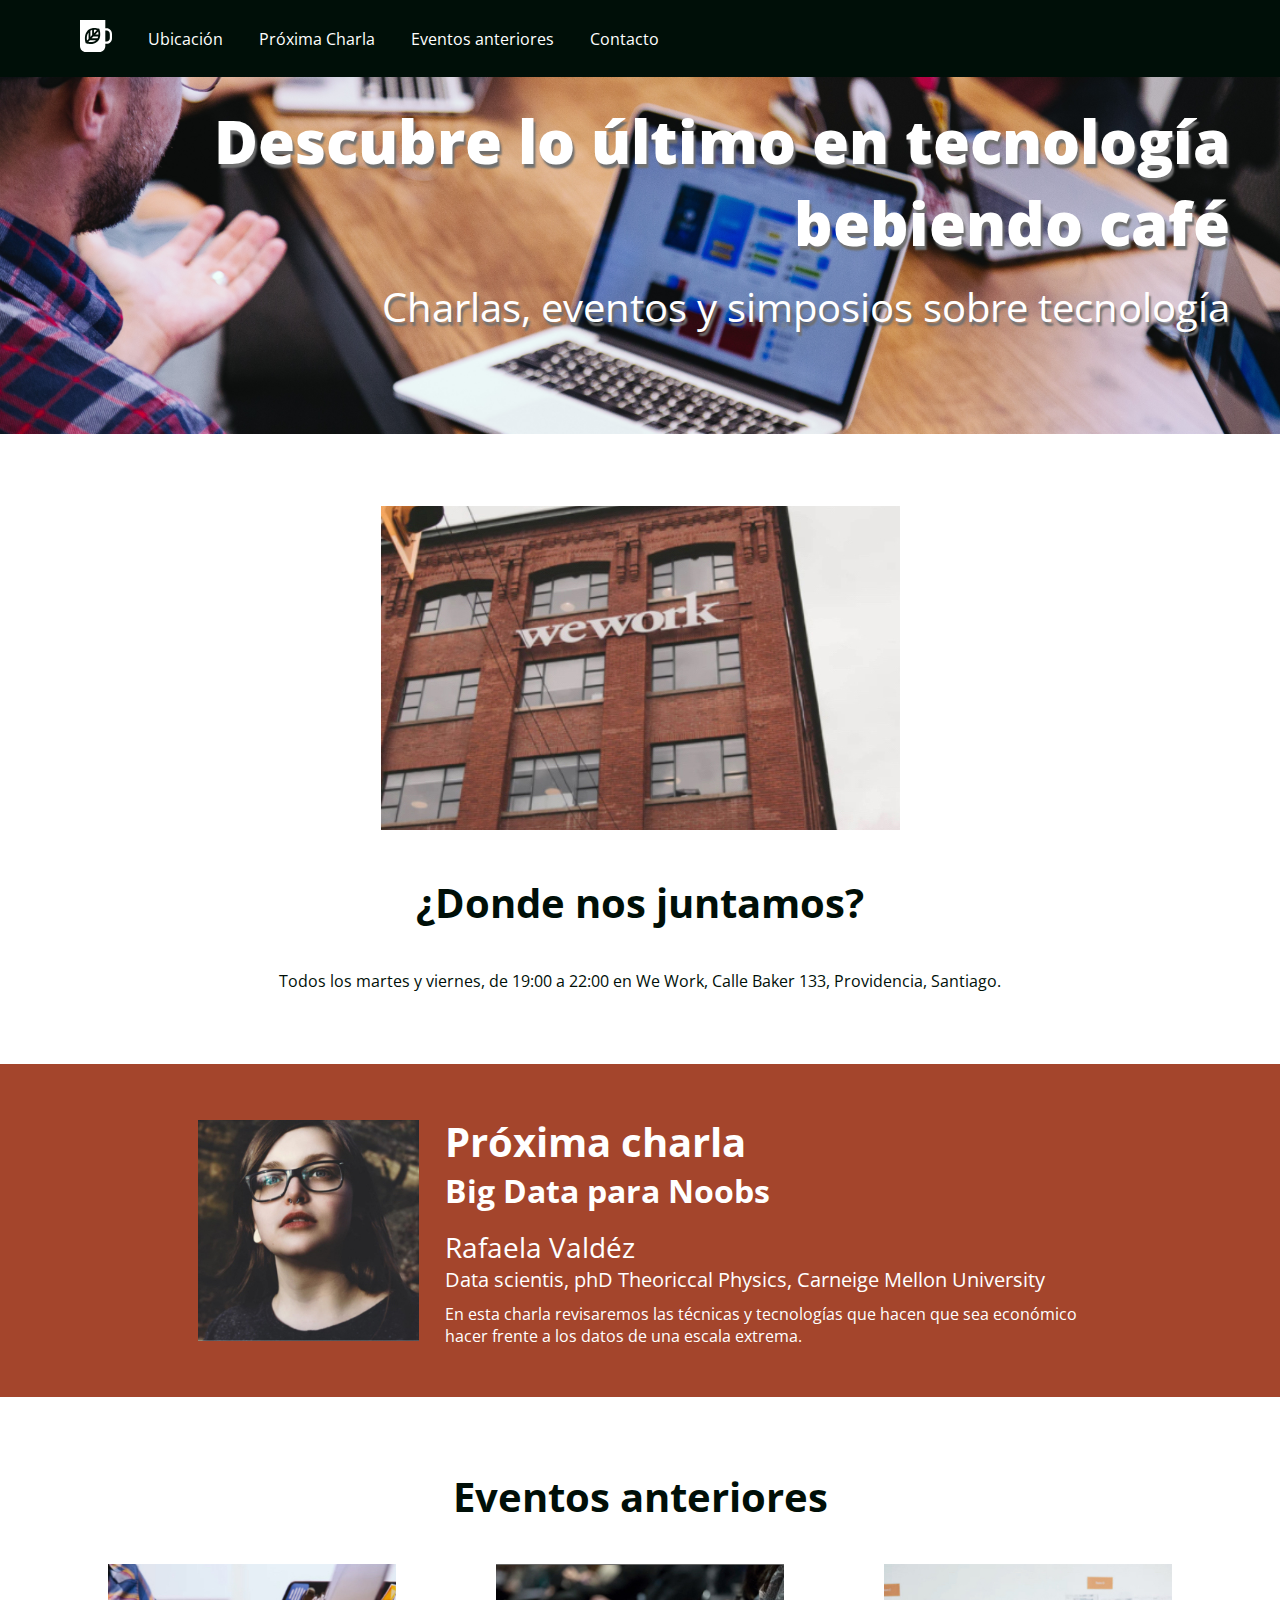
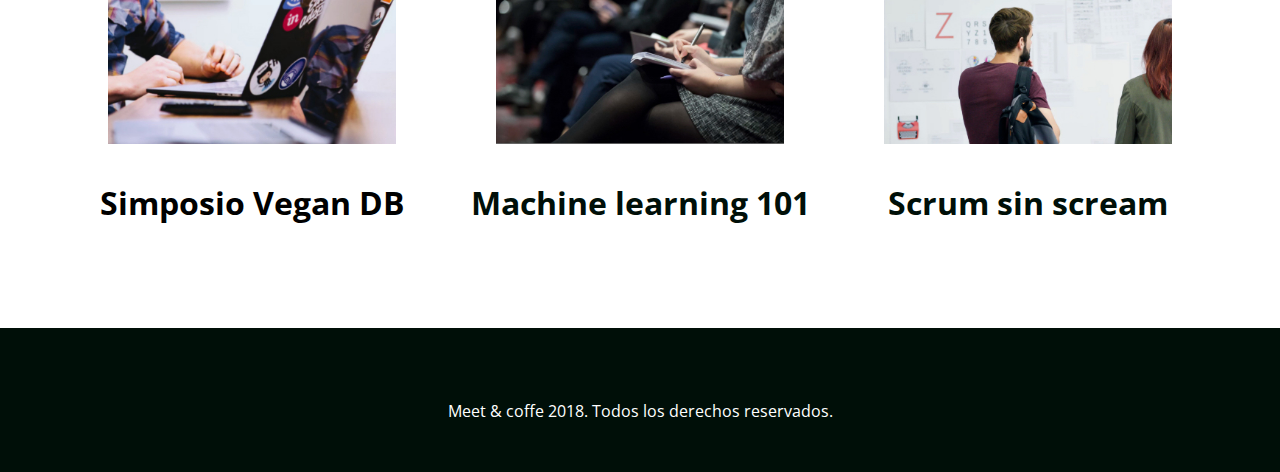
<file: index.html>
<!DOCTYPE html>
<html>
<head>
	<title>Meet & Coffee</title>
	<meta charset="utf-8">
	<link rel="shortcut icon" type="image/png" href="assets/img/favicon.png">
	<meta name="author" content="Francisca Medina Concha">
	<meta name="description" content="Comparte tus conocimientos tomando café">
	<meta name="keywords" content="charlas, eventos, simposios, tecnología, co-work">
	<link href="https://fonts.googleapis.com/css?family=Open+Sans:400,700,800" rel="stylesheet">
	<link rel="stylesheet" href="https://use.fontawesome.com/releases/v5.6.3/css/all.css" integrity="sha384-UHRtZLI+pbxtHCWp1t77Bi1L4ZtiqrqD80Kn4Z8NTSRyMA2Fd33n5dQ8lWUE00s/" crossorigin="anonymous">
	<link rel="stylesheet" href="assets/css/style.css">
</head>
<body>
	<nav class="oscuro">
		<ul>
			<li class="icono"><a href="#inicio">
				<svg xmlns="http://www.w3.org/2000/svg" viewBox="0 0 44 44"><path d="M11.8 26l-2.2 2.3c-.5-2.9-.7-7.5 2.2-11.2V26zm-.4 4.1c2.7.5 7.2.7 10.6-2.3h-8.5l-2.1 2.3zm5.3-16.2c-.8.2-1.7.5-2.4.9v8.5l2.4-2.6v-6.8zm2.5-.3v4.6l4-4.2c-1.1-.3-2.5-.5-4-.4zM16 25.2h8.1c.4-.8.7-1.7.9-2.6h-6.6L16 25.2zm28-6.1V25c0 4.3-3.3 7.8-7.4 7.8h-1.8v2.9c0 4.6-3.6 8.3-7.9 8.3h-19C3.6 44 0 40.3 0 35.7V0h34.8v11.4h1.8c4.1 0 7.4 3.5 7.4 7.7zm-16.2.9c.1-2.6-.4-5-.8-6.4-.2-.9-.4-1.4-.4-1.4s-.5-.2-1.4-.4c-1.4-.4-3.6-.9-6.1-.8-.8 0-1.7.1-2.5.3-.8.2-1.6.4-2.4.7-.9.4-1.7.8-2.5 1.5-.6.5-1.1 1-1.6 1.6-4.5 5.4-3.4 12.5-2.6 15.5.2.9.4 1.4.4 1.4s.5.2 1.4.4c2.8.8 9.6 2 14.7-2.7.6-.5 1.1-1.1 1.5-1.7.6-.8 1-1.7 1.4-2.6.3-.8.5-1.7.7-2.6.1-1.1.2-1.9.2-2.8zm13.2-.9c0-2.6-2-4.6-4.4-4.6h-1.8v15.1h1.8c2.4 0 4.4-2.1 4.4-4.6v-5.9zM21 20h4.4c0-1.6-.1-3-.4-4.2L21 20z"/></svg>
			</a></li>
			<li><a href="#ubicacion">Ubicación</a></li>
			<li><a href="#proxima-charla">Próxima Charla</a> </li>
			<li><a href="#eventos">Eventos anteriores</a></li>
			<li><a href="#contacto">Contacto</a></li>
		</ul>
	</nav>

  <header id="inicio" class="hero-section">
    <h1>Descubre lo último en tecnología bebiendo café</h1>
    <h2 class="subtitulo">Charlas, eventos y simposios sobre tecnología</h2>
  </header>

  <section id="ubicacion">
    <img src="assets/img/we-work.jpg" alt="We work location">
  	<h2>¿Donde nos juntamos?</h2>
  	<p>Todos los martes y viernes, de 19:00  a 22:00 en We Work, Calle Baker 133, Providencia, Santiago.</p>
  </section>

	<section id="proxima-charla" class="sweet-brown">
		<div class="centrado">
			<img src="assets/img/speaker.jpg" alt="speaker" class="charla-speaker">
			<div class="charla-texto">
				<h2>Próxima charla</h2>
		  	<h3>Big Data para Noobs</h3>
		  	<h4>Rafaela Valdéz</h4>
		  	<h5>Data scientis, phD Theoriccal Physics, Carneige Mellon University</h5>
		  	<p>En esta charla revisaremos las técnicas y tecnologías que hacen que sea económico hacer frente a los datos de una escala extrema.</p>
			</div>
		</div>
	</section>

  <section id="eventos">
  	<h2>Eventos anteriores</h2>
		<article class="evento">
			<a href="evento01.html"><img src="assets/img/simposio-vegan.jpg" alt="Events simposio vegan" >
			<h3>Simposio Vegan DB</h3></a>
		</article>

		<article class="evento">
	  	<img src="assets/img/machine-learning.jpg" alt="machine-learning">
	  	<h3>Machine learning 101</h3>
		</article>

		<article class="evento">
	  	<img src="assets/img/scrum-sin-scream.jpg" alt="scrum-sin-scream">
	  	<h3>Scrum sin scream</h3>
		</article>
  </section>

	<footer id="contacto" class="oscuro">
		<a href="https://github.com"><i class="fab fa-github-square fa-5x"></i></a>
		<a href="https://twitter.com"><i class="fab fa-twitter-square fa-5x"></i></a>
		<a href="https://www.linkedin.com"><i class="fab fa-linkedin fa-5x"></i></a>
	  <p>Meet & coffe 2018. Todos los derechos reservados.</p>
	</footer>
</body>
</html>
</file>
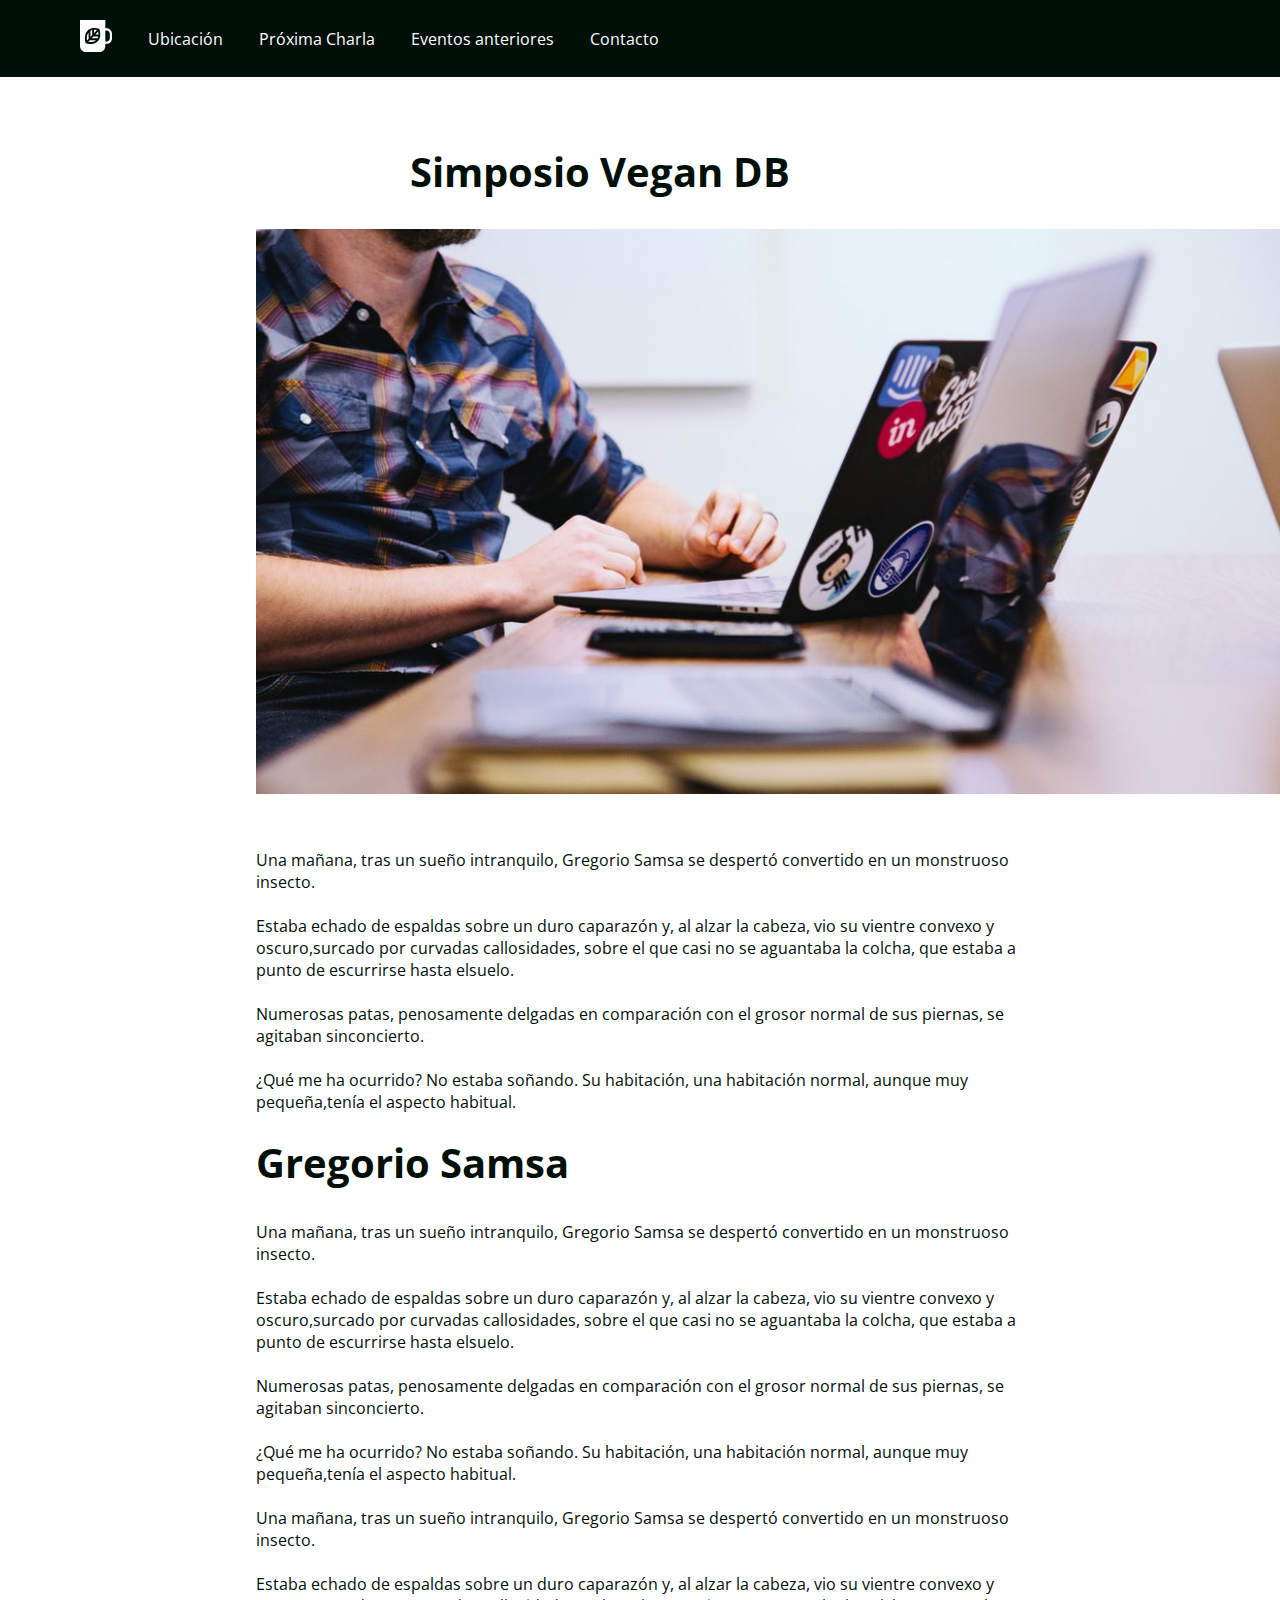
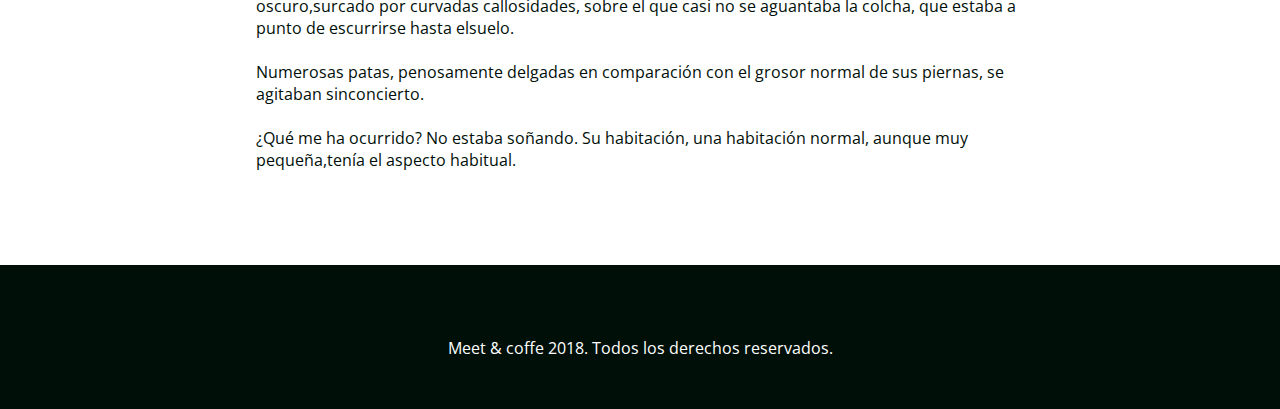
<file: evento01.html>
<!DOCTYPE html>
<html lang="es">
<head>
    <title>Meet & Coffee</title>
	<meta charset="utf-8">
	<link rel="shortcut icon" type="image/png" href="assets/img/favicon.png">
	<meta name="description" content="Comparte tus conocimientos tomando café">
    <meta name="viewport" content="width=device-width, initial-scale=1.0">
	<link href="https://fonts.googleapis.com/css?family=Open+Sans:400,700,800" rel="stylesheet">
	<link rel="stylesheet" href="https://use.fontawesome.com/releases/v5.6.3/css/all.css" integrity="sha384-UHRtZLI+pbxtHCWp1t77Bi1L4ZtiqrqD80Kn4Z8NTSRyMA2Fd33n5dQ8lWUE00s/" crossorigin="anonymous">
	<link rel="stylesheet" href="assets/css/style.css">
</head>
<body>

        <nav class="oscuro"> 
            <ul>
                    <li class="icono"><a href="#inicio">
                            <svg xmlns="http://www.w3.org/2000/svg" viewBox="0 0 44 44"><path d="M11.8 26l-2.2 2.3c-.5-2.9-.7-7.5 2.2-11.2V26zm-.4 4.1c2.7.5 7.2.7 10.6-2.3h-8.5l-2.1 2.3zm5.3-16.2c-.8.2-1.7.5-2.4.9v8.5l2.4-2.6v-6.8zm2.5-.3v4.6l4-4.2c-1.1-.3-2.5-.5-4-.4zM16 25.2h8.1c.4-.8.7-1.7.9-2.6h-6.6L16 25.2zm28-6.1V25c0 4.3-3.3 7.8-7.4 7.8h-1.8v2.9c0 4.6-3.6 8.3-7.9 8.3h-19C3.6 44 0 40.3 0 35.7V0h34.8v11.4h1.8c4.1 0 7.4 3.5 7.4 7.7zm-16.2.9c.1-2.6-.4-5-.8-6.4-.2-.9-.4-1.4-.4-1.4s-.5-.2-1.4-.4c-1.4-.4-3.6-.9-6.1-.8-.8 0-1.7.1-2.5.3-.8.2-1.6.4-2.4.7-.9.4-1.7.8-2.5 1.5-.6.5-1.1 1-1.6 1.6-4.5 5.4-3.4 12.5-2.6 15.5.2.9.4 1.4.4 1.4s.5.2 1.4.4c2.8.8 9.6 2 14.7-2.7.6-.5 1.1-1.1 1.5-1.7.6-.8 1-1.7 1.4-2.6.3-.8.5-1.7.7-2.6.1-1.1.2-1.9.2-2.8zm13.2-.9c0-2.6-2-4.6-4.4-4.6h-1.8v15.1h1.8c2.4 0 4.4-2.1 4.4-4.6v-5.9zM21 20h4.4c0-1.6-.1-3-.4-4.2L21 20z"/></svg>
                        </a></li>
			<li><a href="index.html#ubicacion">Ubicación</a></li>
			<li><a href="index.html#proxima-charla">Próxima Charla</a> </li>
			<li><a href="index.html#eventos-anteriores">Eventos anteriores</a></li>
			<li><a href="index.html#contactos">Contacto</a></li>
		    </ul>
        </nav>
    <section id="page1" class="content"> 
        <h2 id="simposio1">Simposio Vegan DB</h2>
        <img src="assets/img/post-1.jpg" alt="simp-img" class="simp-img">

            <p>Una mañana, tras un sueño intranquilo, Gregorio Samsa se despertó convertido en un monstruoso insecto.</p><br>
            <p>Estaba echado de espaldas sobre un duro caparazón y, al alzar la cabeza, vio su vientre convexo y oscuro,surcado por curvadas callosidades, sobre el que casi no se aguantaba la colcha, que estaba a punto de escurrirse hasta elsuelo.</p><br>
            <p>Numerosas patas, penosamente delgadas en comparación con el grosor normal de sus piernas, se agitaban sinconcierto.</p><br>
            <p>¿Qué me ha ocurrido? No estaba soñando. Su habitación, una habitación normal, aunque muy pequeña,tenía el aspecto habitual.</p><br>

		<h2 id="simposio2">Gregorio Samsa</h2>

            <p>Una mañana, tras un sueño intranquilo, Gregorio Samsa se despertó convertido en un monstruoso insecto.</p><br>
            <p>Estaba echado de espaldas sobre un duro caparazón y, al alzar la cabeza, vio su vientre convexo y oscuro,surcado por curvadas callosidades, sobre el que casi no se aguantaba la colcha, que estaba a punto de escurrirse hasta elsuelo.</p><br>
            <p>Numerosas patas, penosamente delgadas en comparación con el grosor normal de sus piernas, se agitaban sinconcierto.</p><br>
            <p>¿Qué me ha ocurrido? No estaba soñando. Su habitación, una habitación normal, aunque muy pequeña,tenía el aspecto habitual.</p><br> 

            <p>Una mañana, tras un sueño intranquilo, Gregorio Samsa se despertó convertido en un monstruoso insecto.</p><br>
            <p>Estaba echado de espaldas sobre un duro caparazón y, al alzar la cabeza, vio su vientre convexo y oscuro,surcado por curvadas callosidades, sobre el que casi no se aguantaba la colcha, que estaba a punto de escurrirse hasta elsuelo.</p><br>
            <p>Numerosas patas, penosamente delgadas en comparación con el grosor normal de sus piernas, se agitaban sinconcierto.</p><br>
            <p>¿Qué me ha ocurrido? No estaba soñando. Su habitación, una habitación normal, aunque muy pequeña,tenía el aspecto habitual.</p><br> 

    </section>

    <footer class="oscuro">
            <a href="https://github.com"><i class="fab fa-github-square fa-5x"></i></a>
            <a href="https://twitter.com"><i class="fab fa-twitter-square fa-5x"></i></a>
            <a href="https://www.linkedin.com"><i class="fab fa-linkedin fa-5x"></i></a>
          <p>Meet & coffe 2018. Todos los derechos reservados.</p>
        </footer>
    
</body>
</html>
</file>
<file: assets/css/style.css>
body {
  text-align: center;
  color: #000f08;
  margin: 0;
  font-family: 'Open Sans', sans-serif;
}

body * {
  margin: 0;
  border: 0;
  padding: 0;
}

h1 {
  font-weight: 800;
  font-size: 3.75em;
  margin-bottom: 0.25em;
}

h2 {
  font-weight: 700;
  font-size: 2.5em;
}

h3 {
  font-size: 2em;
}

h4 {
  font-size: 1.75em;
}

h5 {
  font-size: 1.25em;
}

.subtitulo, h4, h5 {
  font-weight: 400;
}

#ubicacion h2 {
  margin: 1em auto;
}

.sweet-brown h3, .sweet-brown h5 {
  margin-bottom: 0.5em;
}

#eventos h2 {
  margin-bottom: 1em;
}

#eventos h3 {
  margin: 1em auto;
}

.oscuro {
  background: #000f08;
  color: #ffffff;
}

.oscuro a{
  color: #ffffff;
  text-decoration: none;
}


.sweet-brown {
  text-align: left;
  background: #a4452c;
  color: #ffffff;
  padding: 3.125rem;
  white-space: nowrap;
}

.hero-section {
  text-align: right;
  background-image: url('../img/bg-hero.png');
  background-repeat: no-repeat;
  background-size: cover;
  color: #ffffff;
  text-shadow: 0.125em 0.25em 0.125em #707070;
  padding: 6.25rem 3.125rem;
}

section, footer {
  margin-top: 4.5rem;
}

footer {
  padding: 3.125rem;
}

.centrado {
  width: 75%;
  margin: 0 auto;
}

.charla-speaker, .charla-texto, .evento {
  display: inline-block;
}

.charla-speaker{
  width: 25%;
  vertical-align: middle;
}

.charla-texto  {
  width: 72.5%;
  vertical-align: middle;
  margin-left: 2.5%;
  white-space: normal;
}

.evento {
  width: 30%;
}
.evento a{
  color: #000000;
  text-decoration: none;
}

.evento img {
  width: 75%;
}

nav {
  text-align: left;
  padding: 1.25rem 4rem;
  position: fixed;
  width: 100vw;
}

nav ul {
  list-style-type: none;
}

nav ul li {
  display: inline-block;
  margin: 0 1em;
  vertical-align: middle;
}

.icono {
  width: 2rem;
}

.icono svg {
  fill: #ffffff;
}

#page1 {
  display: inline-block;
  text-align: left;
  padding-top: 5%;
  width: 60%;

}

#simposio1 {
  text-align: left;
  padding-left: 20%;
  padding-bottom: 4%;
  padding-top: 1%;
}

#simposio2 {
  text-align: left;
  padding-bottom: 4%;
  
}

.simp-img {
  padding-bottom: 50px;
}
footer i {
  margin: 0 0.25em 0.5em 0.25em;
}
</file>
